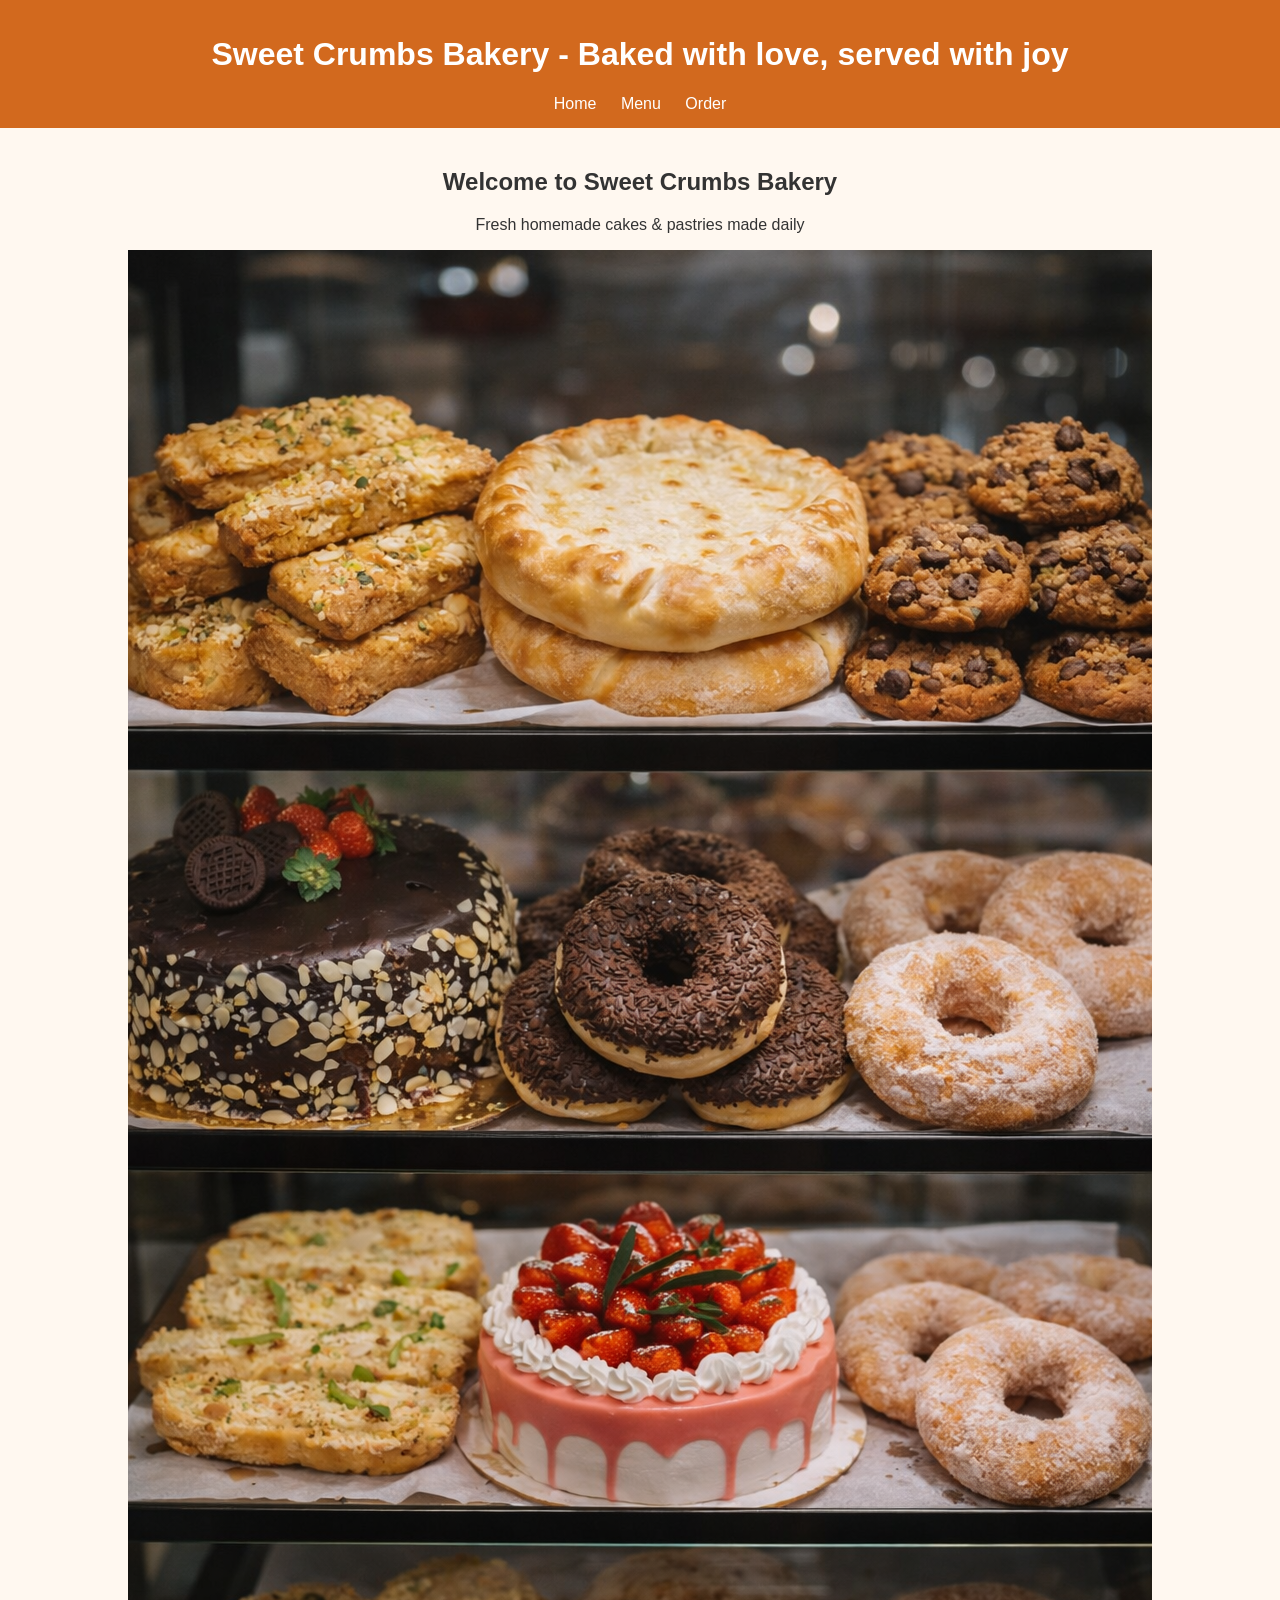
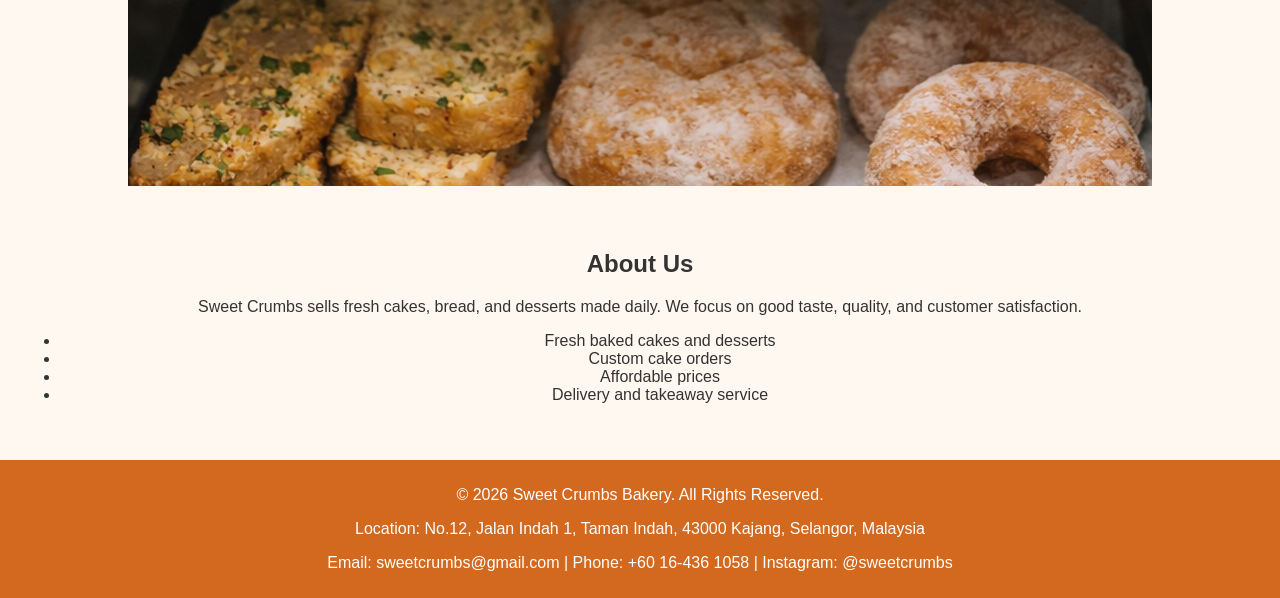
<file: index.html>
<!DOCTYPE html>
<html lang="en">
<head>
  <meta charset="UTF-8">
  <title>Sweet Crumbs Bakery</title>
  <link rel="stylesheet" href="style.css">
</head>
<body class="body-style">
  <header class="header-style">
    <h1 class="header-title">Sweet Crumbs Bakery - Baked with love, served with joy</h1>
    <nav class="nav-style">
      <a class="nav-link" href="index.html">Home</a>
      <a class="nav-link" href="menu.html">Menu</a>
      <a class="nav-link" href="order.html">Order</a>
    </nav>
  </header>

  <section class="hero-section">
    <h2 class="hero-title">Welcome to Sweet Crumbs Bakery</h2>
    <p class="hero-text">Fresh homemade cakes & pastries made daily</p>
    <img class="hero-img" src="image/variety of breads.png" alt="Variety of bread">
  </section>

  <section class="about-section">
    <h2 class="about-title">About Us</h2>
    <p class="about-text">Sweet Crumbs sells fresh cakes, bread, and desserts made daily. We focus on good taste, quality, and customer satisfaction.</p>
    <ul class="about-list">
      <li class="about-item">Fresh baked cakes and desserts</li>
      <li class="about-item">Custom cake orders</li>
      <li class="about-item">Affordable prices</li>
      <li class="about-item">Delivery and takeaway service</li>
    </ul>
  </section>

  <footer class="footer-style">
    <p class="footer-text">&copy; 2026 Sweet Crumbs Bakery. All Rights Reserved.</p>
    <p class="footer-text">Location: No.12, Jalan Indah 1, Taman Indah, 43000 Kajang, Selangor, Malaysia</p>
    <p class="footer-text">Email: sweetcrumbs@gmail.com | Phone: +60 16-436 1058 | Instagram: @sweetcrumbs</p>
  </footer>
</body>
</html>
</file>
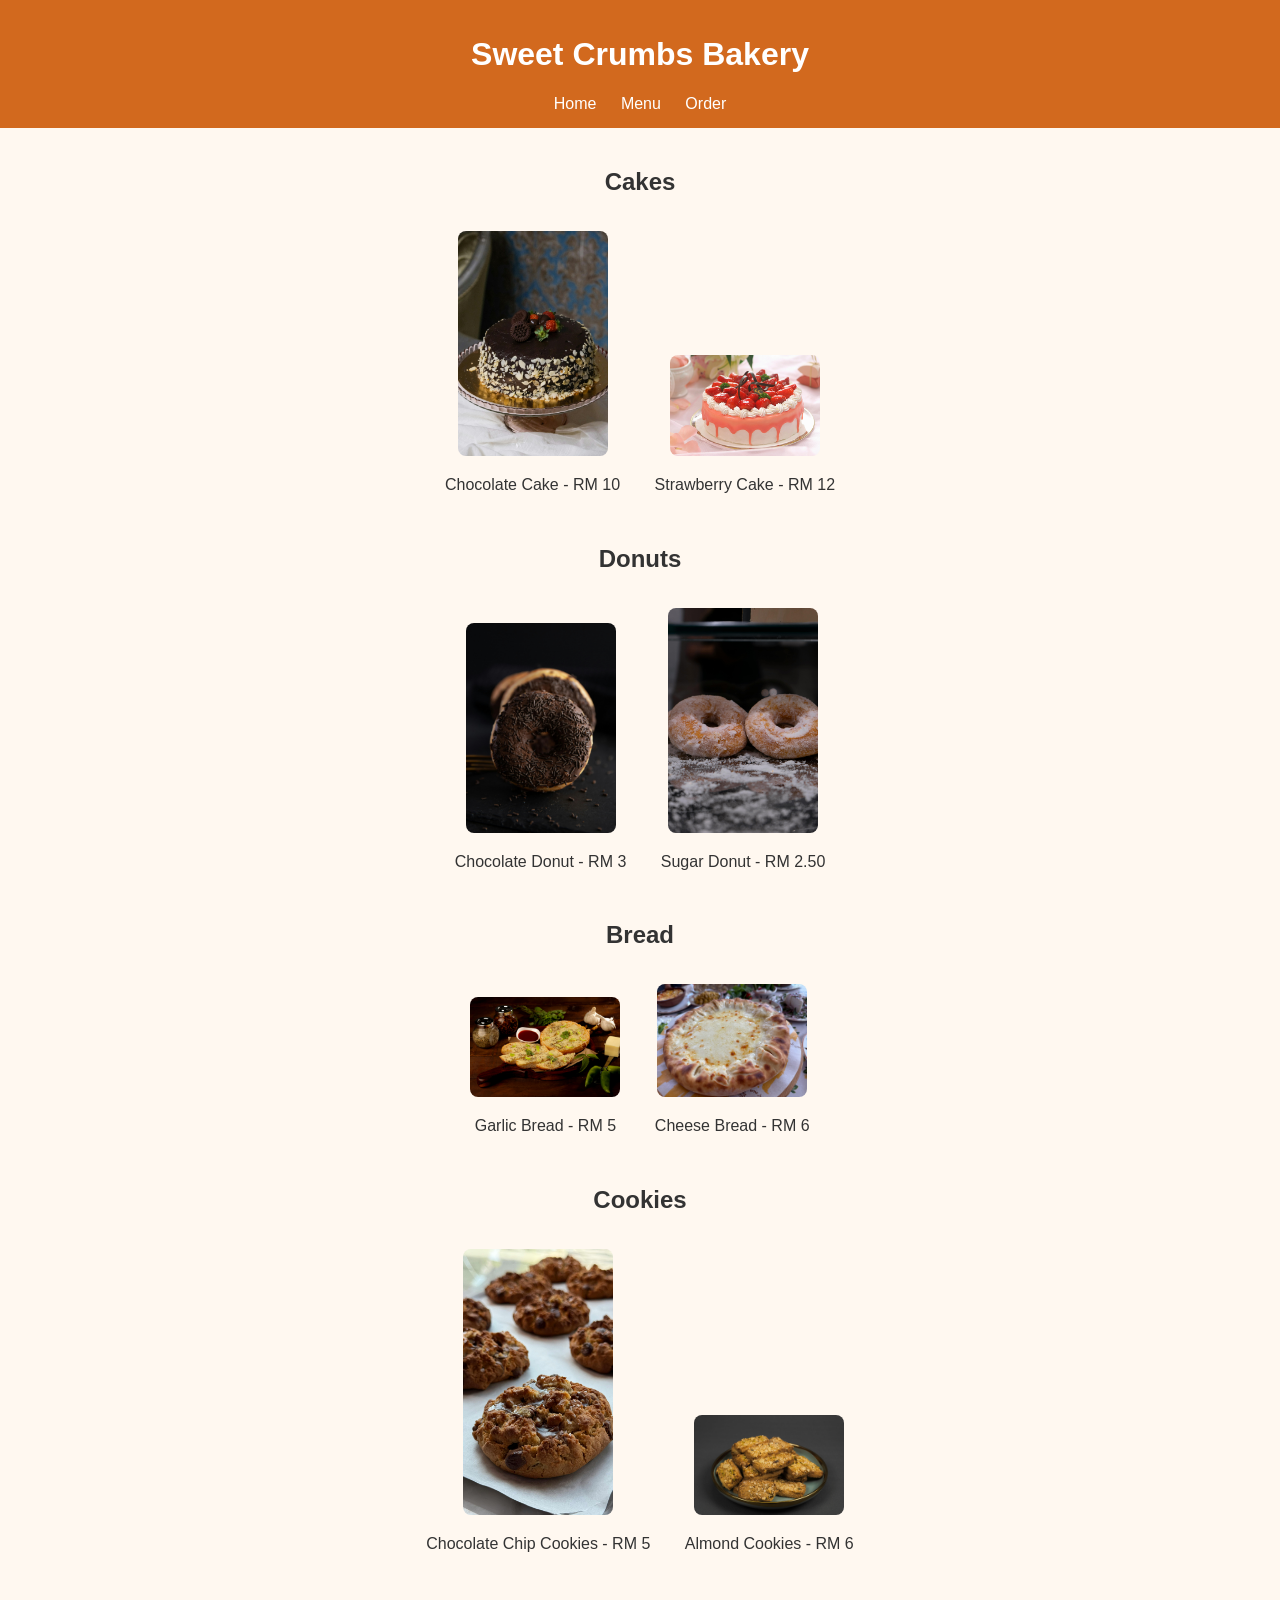
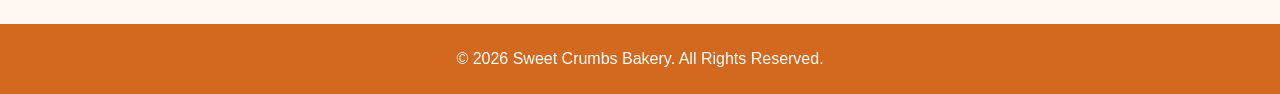
<file: menu.html>
<!DOCTYPE html>
<html lang="en">
<head>
  <meta charset="UTF-8">
  <title>Menu - Sweet Crumbs Bakery</title>
  <link rel="stylesheet" href="style.css">
</head>
<body class="body-style">
  <header class="header-style">
    <h1 class="header-title">Sweet Crumbs Bakery</h1>
    <nav class="nav-style">
      <a class="nav-link" href="index.html">Home</a>
      <a class="nav-link" href="menu.html">Menu</a>
      <a class="nav-link" href="order.html">Order</a>
    </nav>
  </header>

  <section class="menu-section">
    <h2 class="menu-category">Cakes</h2>
    <div class="item-card">
      <img class="item-img" src="image/chocolate cake.jpg" alt="Chocolate Cake">
      <p class="item-text">Chocolate Cake - RM 10</p>
    </div>
    <div class="item-card">
      <img class="item-img" src="image/strawberry cake.jpg" alt="Strawberry Cake">
      <p class="item-text">Strawberry Cake - RM 12</p>
    </div>

    <h2 class="menu-category">Donuts</h2>
    <div class="item-card">
      <img class="item-img" src="image/chocolate donut.jpg" alt="Chocolate Donut">
      <p class="item-text">Chocolate Donut - RM 3</p>
    </div>
    <div class="item-card">
      <img class="item-img" src="image/sugar donuts.jpg" alt="Sugar Donut">
      <p class="item-text">Sugar Donut - RM 2.50</p>
    </div>

    <h2 class="menu-category">Bread</h2>
    <div class="item-card">
      <img class="item-img" src="image/garlic bread.jpg" alt="Garlic Bread">
      <p class="item-text">Garlic Bread - RM 5</p>
    </div>
    <div class="item-card">
      <img class="item-img" src="image/cheese bread.jpg" alt="Cheese Bread">
      <p class="item-text">Cheese Bread - RM 6</p>
    </div>

    <h2 class="menu-category">Cookies</h2>
    <div class="item-card">
      <img class="item-img" src="image/chocolate cookie.jpg" alt="Chocolate Chip Cookies">
      <p class="item-text">Chocolate Chip Cookies - RM 5</p>
    </div>
    <div class="item-card">
      <img class="item-img" src="image/almond cookie.jpg" alt="Almond Cookies">
      <p class="item-text">Almond Cookies - RM 6</p>
    </div>
  </section>

  <footer class="footer-style">
    <p class="footer-text">&copy; 2026 Sweet Crumbs Bakery. All Rights Reserved.</p>
  </footer>
</body>
</html>
</file>
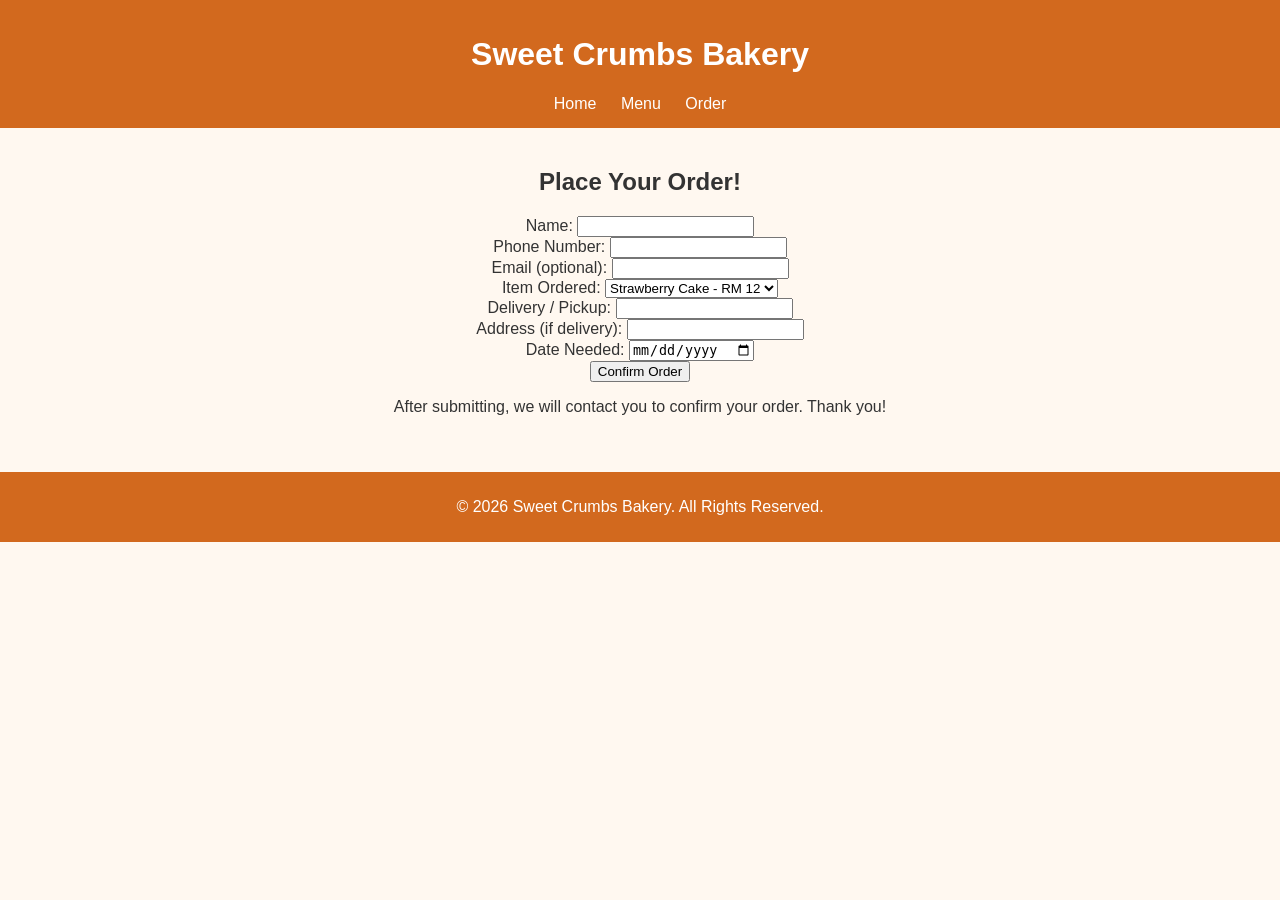
<file: order.html>
<!DOCTYPE html>
<html lang="en">
<head>
  <meta charset="UTF-8">
  <title>Order - Sweet Crumbs Bakery</title>
  <link rel="stylesheet" href="style.css">
</head>
<body class="body-style">
  <header class="header-style">
    <h1 class="header-title">Sweet Crumbs Bakery</h1>
    <nav class="nav-style">
      <a class="nav-link" href="index.html">Home</a>
      <a class="nav-link" href="menu.html">Menu</a>
      <a class="nav-link" href="order.html">Order</a>
    </nav>
  </header>

  <section class="order-form-section">
    <h2 class="order-title">Place Your Order!</h2>
    <form class="form-style">
      <label class="form-label">Name:</label>
      <input class="form-input" type="text" name="name" required><br>

      <label class="form-label">Phone Number:</label>
      <input class="form-input" type="text" name="phone" required><br>

      <label class="form-label">Email (optional):</label>
      <input class="form-input" type="email" name="email"><br>

      <label class="form-label">Item Ordered:</label>
      <select class="form-input" name="item">
        <option>Strawberry Cake - RM 12</option>
        <option>Almond Cookies - RM 6</option>
      </select><br>

      <label class="form-label">Delivery / Pickup:</label>
      <input class="form-input" type="text" name="delivery"><br>

      <label class="form-label">Address (if delivery):</label>
      <input class="form-input" type="text" name="address"><br>

      <label class="form-label">Date Needed:</label>
      <input class="form-input" type="date" name="date"><br>

      <button class="btn" type="submit">Confirm Order</button>
    </form>
    <p class="order-note">After submitting, we will contact you to confirm your order. Thank you!</p>
  </section>

  <footer class="footer-style">
    <p class="footer-text">&copy; 2026 Sweet Crumbs Bakery. All Rights Reserved.</p>
  </footer>
</body>
</html>
</file>
<file: style.css>
.body-style {
  font-family: Arial, sans-serif;
  margin: 0;
  padding: 0;
  background: #fff8f0;
  color: #333;
}

.header-style {
  background: #d2691e;
  color: white;
  padding: 15px;
  text-align: center;
}

.nav-link {
  margin: 0 10px;
  color: white;
  text-decoration: none;
}

.nav-link:hover {
  text-decoration: underline;
}

.hero-section,
.about-section,
.menu-section,
.order-form-section {
  padding: 20px;
  text-align: center;
}

.item-card {
  display: inline-block;
  margin: 15px;
}

.item-card img {
  width: 150px;
  height: auto;
  border-radius: 8px;
}

.footer-style {
  background: #d2691e;
  color: white;
  text-align: center;
  padding: 10px;
  margin-top: 20px;
}
</file>
